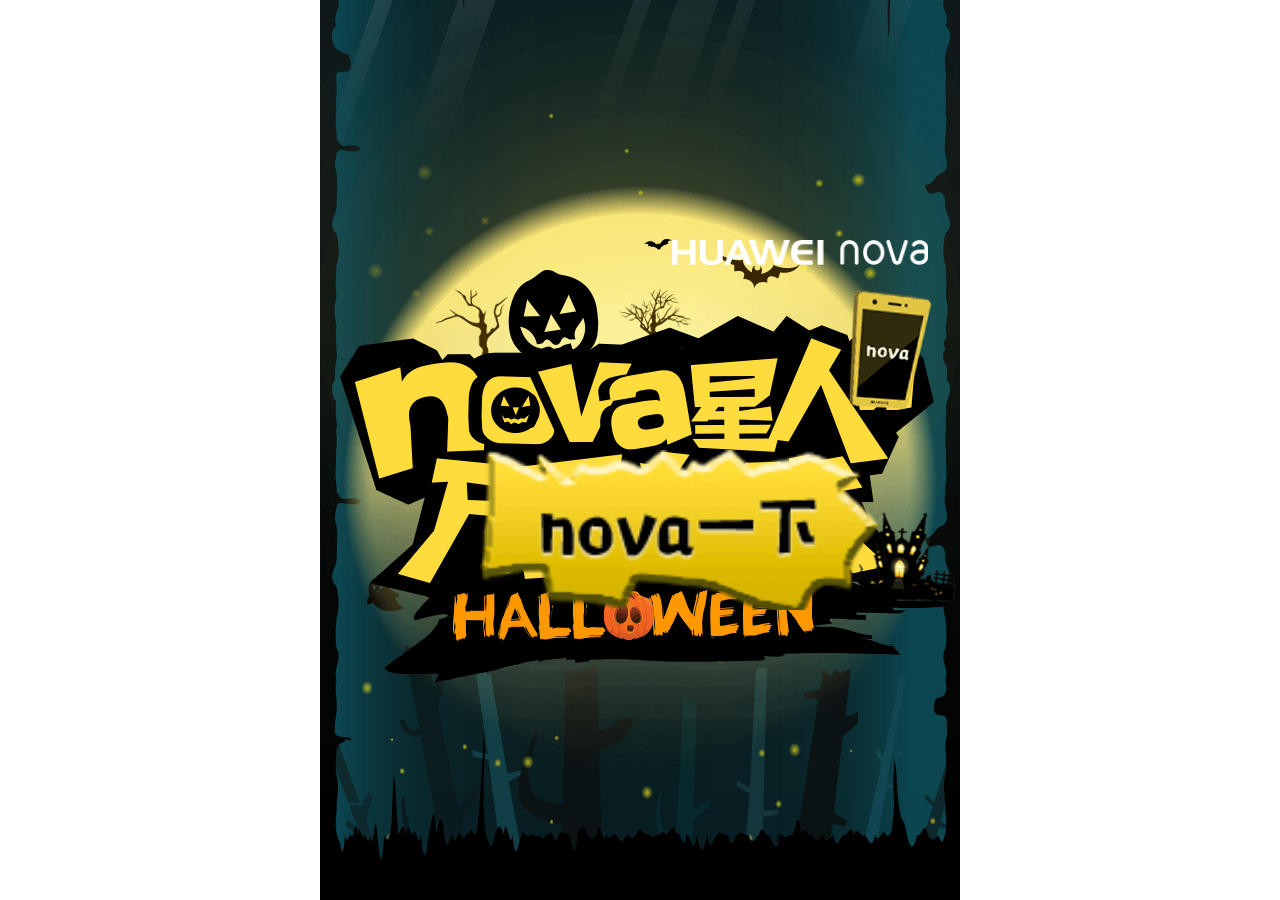
<file: index.html>
<!doctype html>
<html>
<head>
	<meta http-equiv="Content-Type" content="text/html; charset=utf-8" /> 
	<title>万圣节</title>
	<meta name="apple-touch-fullscreen" content="YES">
	<meta name="format-detection" content="telephone=no">
	<meta name="apple-mobile-web-app-capable" content="yes">
	<meta name="apple-mobile-web-app-status-bar-style" content="black">
	<meta http-equiv="Expires" content="-1">
	<meta http-equiv="pragram" content="no-cache">
	<meta name="viewport" content="width=640, user-scalable=no, target-densitydpi=device-dpi">
	<link rel="stylesheet" type="text/css" href="css/main.css">
	<script type="text/javascript" src="js/main.js"></script>
</head>
<body>
<div class="bg">
	<img src="images/logo.png" class="logo">
	<div class="index-img">
		<a href="javascript:;"></a>
	</div>
	<!--弹层-->
	<div class="tan-Box">
		<a href="photo.html"><img src="images/see.png"></a>
	</div>
</div>
<script src="js/jquery-1.10.2.js"></script>
<script>
	$(function(){
		$(".index-img a").hover(function(){
			$(".tan-Box").show();
			$(".index-img").hide();
		});
	})
</script>
</body>
</html>
</file>
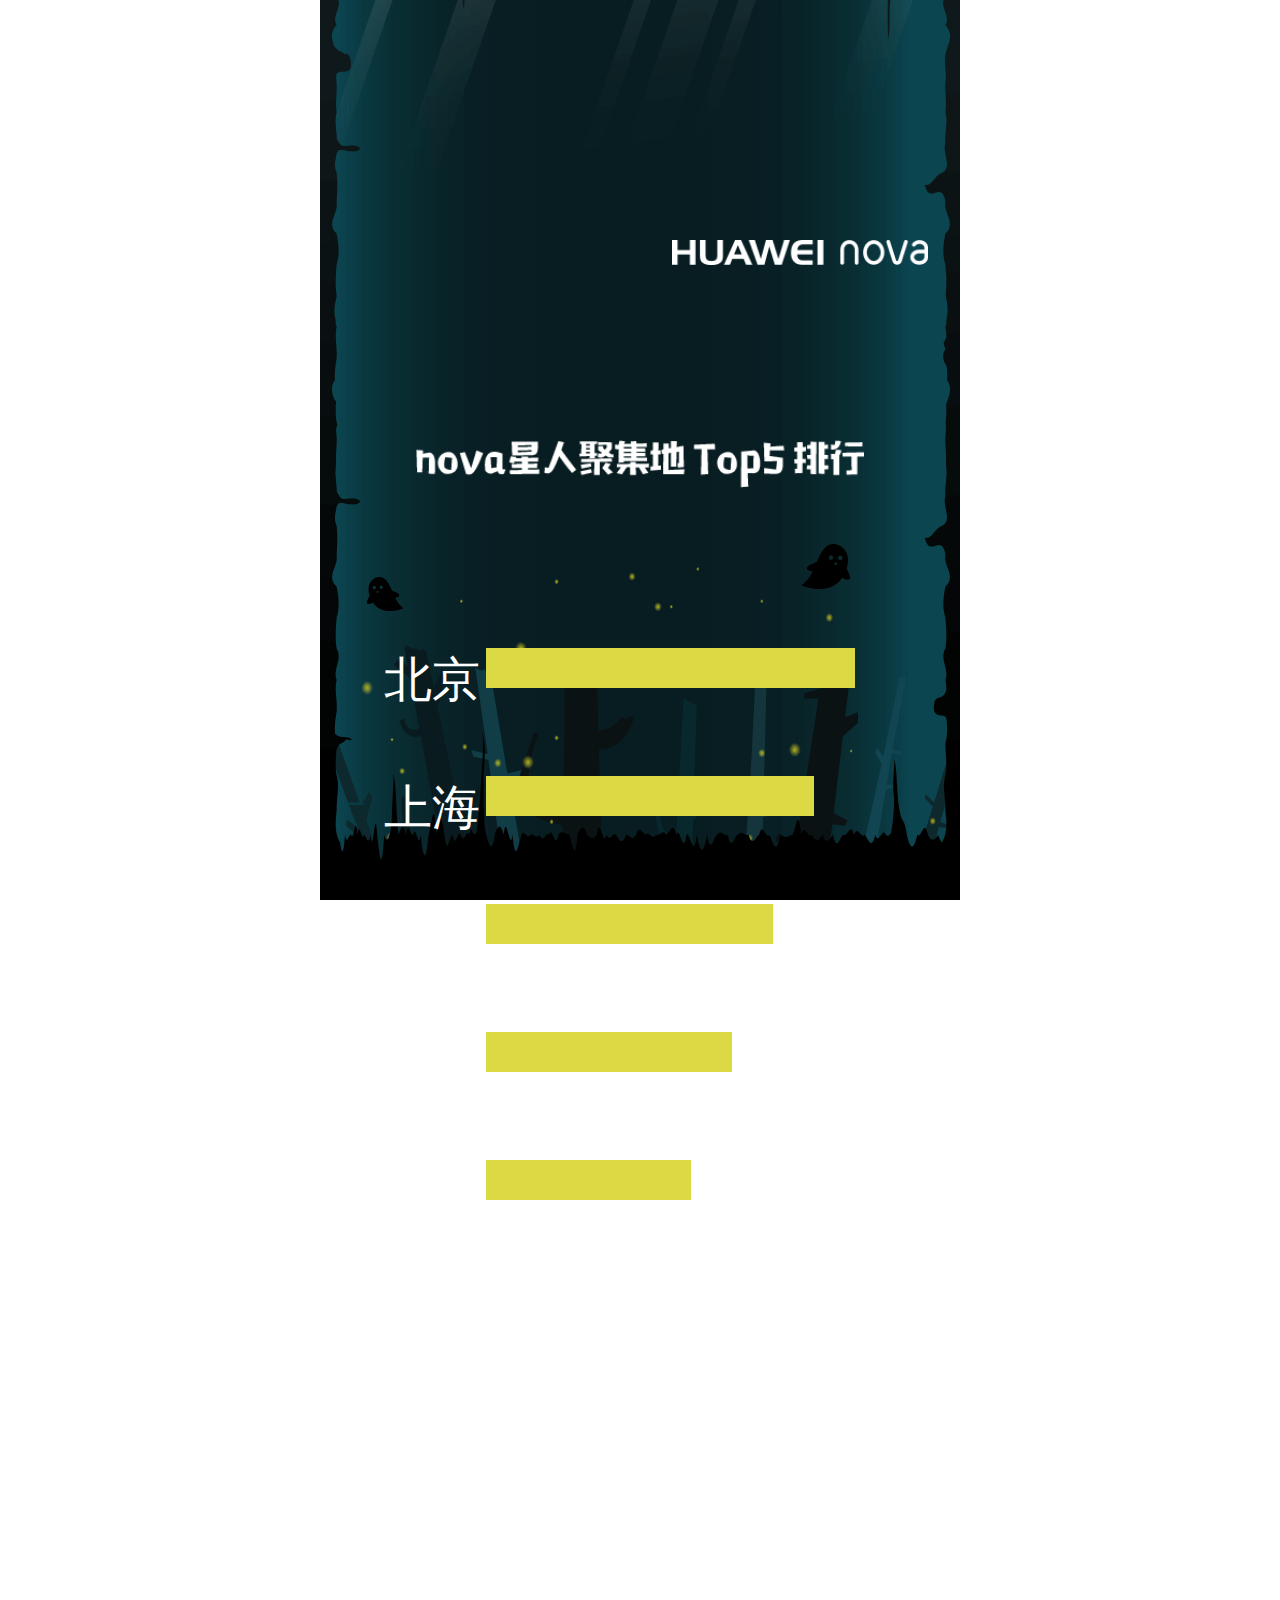
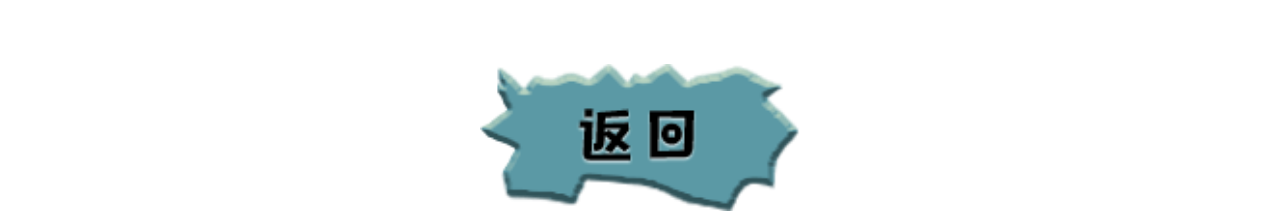
<file: histogram.html>
<!doctype html>
<html>
<head>
	<meta http-equiv="Content-Type" content="text/html; charset=utf-8" /> 
	<title>万圣节</title>
	<meta name="apple-touch-fullscreen" content="YES">
	<meta name="format-detection" content="telephone=no">
	<meta name="apple-mobile-web-app-capable" content="yes">
	<meta name="apple-mobile-web-app-status-bar-style" content="black">
	<meta http-equiv="Expires" content="-1">
	<meta http-equiv="pragram" content="no-cache">
	<meta name="viewport" content="width=640, user-scalable=no, target-densitydpi=device-dpi">
	<link rel="stylesheet" type="text/css" href="css/main.css">
	<script type="text/javascript" src="js/main.js"></script>
</head>
<body>
<div class="bg">
	<img src="images/logo.png" class="logo">
	<div class="histogram">
		<img src="images/top.png" class="top">
		<div class="Ranking">
			<span>北京</span>
			<!--进度条-->
			<div class="Progress">
				<div><p class="pro1"></p></div>
			</div>
		</div>
		<div class="Ranking">
			<span>上海</span>
			<!--进度条-->
			<div class="Progress">
				<div><p class="pro2"></p></div>
			</div>
		</div>
		<div class="Ranking">
			<span>深圳</span>
			<!--进度条-->
			<div class="Progress">
				<div><p class="pro3"></p></div>
			</div>
		</div>
		<div class="Ranking">
			<span>广州</span>
			<!--进度条-->
			<div class="Progress">
				<div><p class="pro4"></p></div>
			</div>
		</div>
		<div class="Ranking">
			<span>杭州</span>
			<!--进度条-->
			<div class="Progress">
				<div><p class="pro5"></p></div>
			</div>
		</div>
		<p class="word"> 如果你的城市不在这里   很可能城市的磁场不够强噢<br/>
			快快发动朋友们一起加油吧</p>
		<a href="photo.html" class="back"></a>
	</div>
</div>
</body>
</html>
</file>
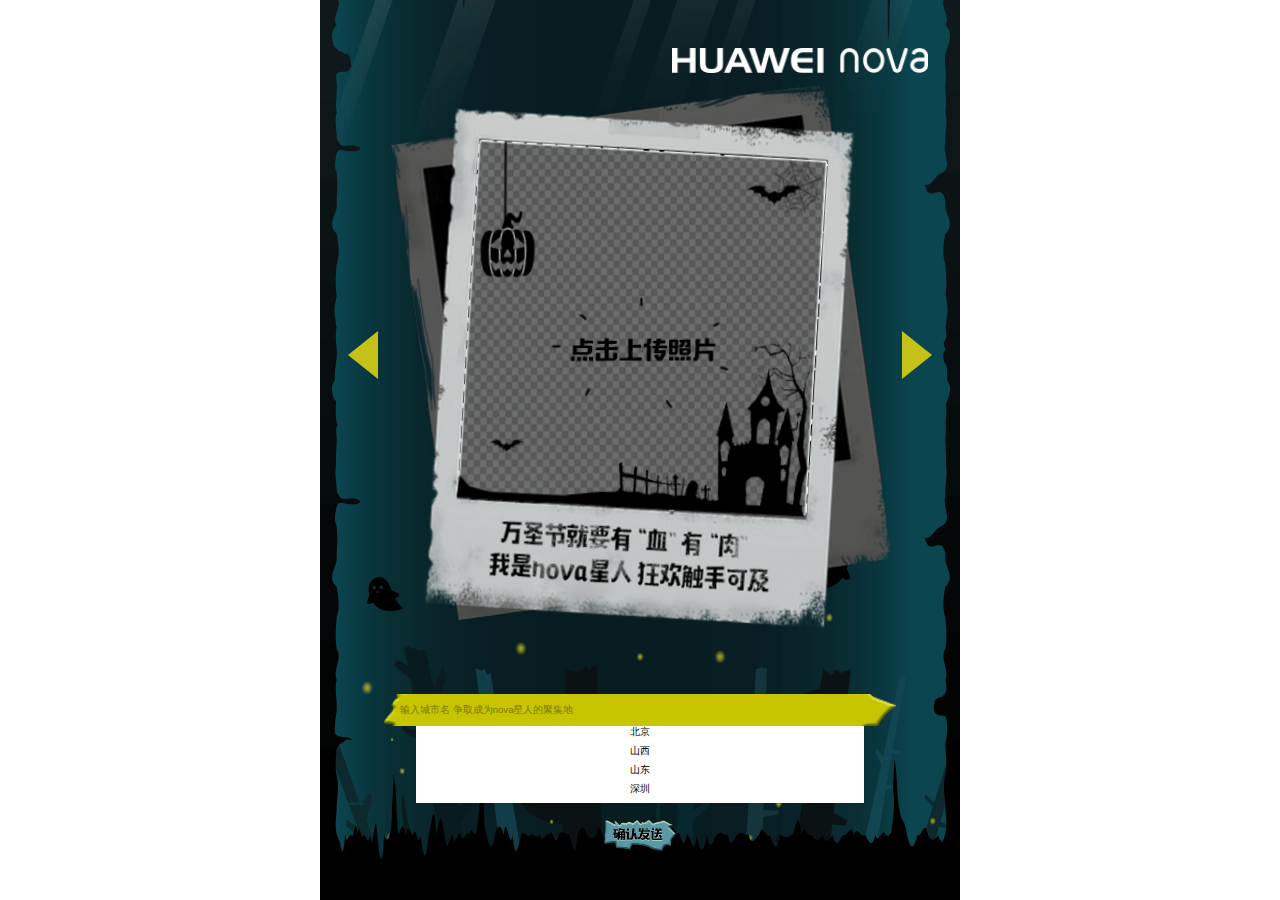
<file: photo.html>
<!doctype html>
<html>
<head>
	<meta http-equiv="Content-Type" content="text/html; charset=utf-8" /> 
	<title>万圣节</title>
	<meta name="apple-touch-fullscreen" content="YES">
	<meta name="format-detection" content="telephone=no">
	<meta name="apple-mobile-web-app-capable" content="yes">
	<meta name="apple-mobile-web-app-status-bar-style" content="black">
	<meta http-equiv="Expires" content="-1">
	<meta http-equiv="pragram" content="no-cache">
	<meta name="viewport" content="width=640, user-scalable=no, target-densitydpi=device-dpi">
	<link rel="stylesheet" type="text/css" href="css/main.css">
</head>
<body>
<div class="bg">
	<img src="images/logo.png" class="logo">
	<div class="photo">
		<div class="canvas">
			<div class="canvasOuter hide">
				<canvas id="canvas" style="transform: rotate(3.5deg); ">
					
				</canvas>
				<canvas id="canvas2" style="display:none"></canvas>
				<div id="btn-djsczp" class="hide">
					<img src="./images/btn-djsczp.png" width="100%" alt="">
				</div>
				<div id="btn-pre" class="hide"></div>
				<div id="btn-next" class="hide"></div>
				<div class="hideInputFile">
					<input id="inputFile" type="file">
				</div>
			</div>
		</div>
		<input type="text" class="write" placeholder="输入城市名 争取成为nova星人的聚集地" id="city">
		<ul class="cityName">
			<li>北京</li>
			<li>山西</li>
			<li>山东</li>
			<li>深圳</li>

		</ul>
		<div class="sure-btnDiv"><a href="javascript:;" class="sure-btn"></a></div>
	</div>
	<!--输入城市后-->
	<div class="message">
		<div class="canvas">
			<canvas></canvas>
		</div>
		<img src="images/word.png">
		<a href="histogram.html" class="topR-btn"></a>
		<a href="photoWall.html" class="pw-btn"></a>
	</div>
</div>
<!--弹层-->
<div class="Winning">
	<div class="Winning-mes">
		<div class="Winning-mesImg">
			<img src="images/win-mes.png" class="win-mes">
			<p>兑换码:11222222</p>
			<a href="javascript:;" ><img src="images/close.png" class="close"></a>

		</div>
	</div>
	<div class="tip">恭喜获得0.2元友宝代金券，<br/>
		赶紧保存下来去友宝机器上使用吧 ！</div>
</div>

<script src="./js/touch.min.js"></script>
<script src="js/jquery-1.10.2.js"></script>
<script type="text/javascript" src="js/photo.js"></script>
<script type="text/javascript">
	$(function(){
		$("#city").keyup(function(){
			$(".cityName li")
					.hide()
					.filter(":contains('"+( $(this).val() )+"')")
					.show();
		});
		$(".sure-btnDiv").show();
		$(".close").click(function(){
			$(".Winning").hide();
			$(".message").show();
		});
		$(".sure-btn").click(function(){
			$(".photo").hide();
			$(".Winning").show();
		})
	})
</script>
</body>
</html>
</file>
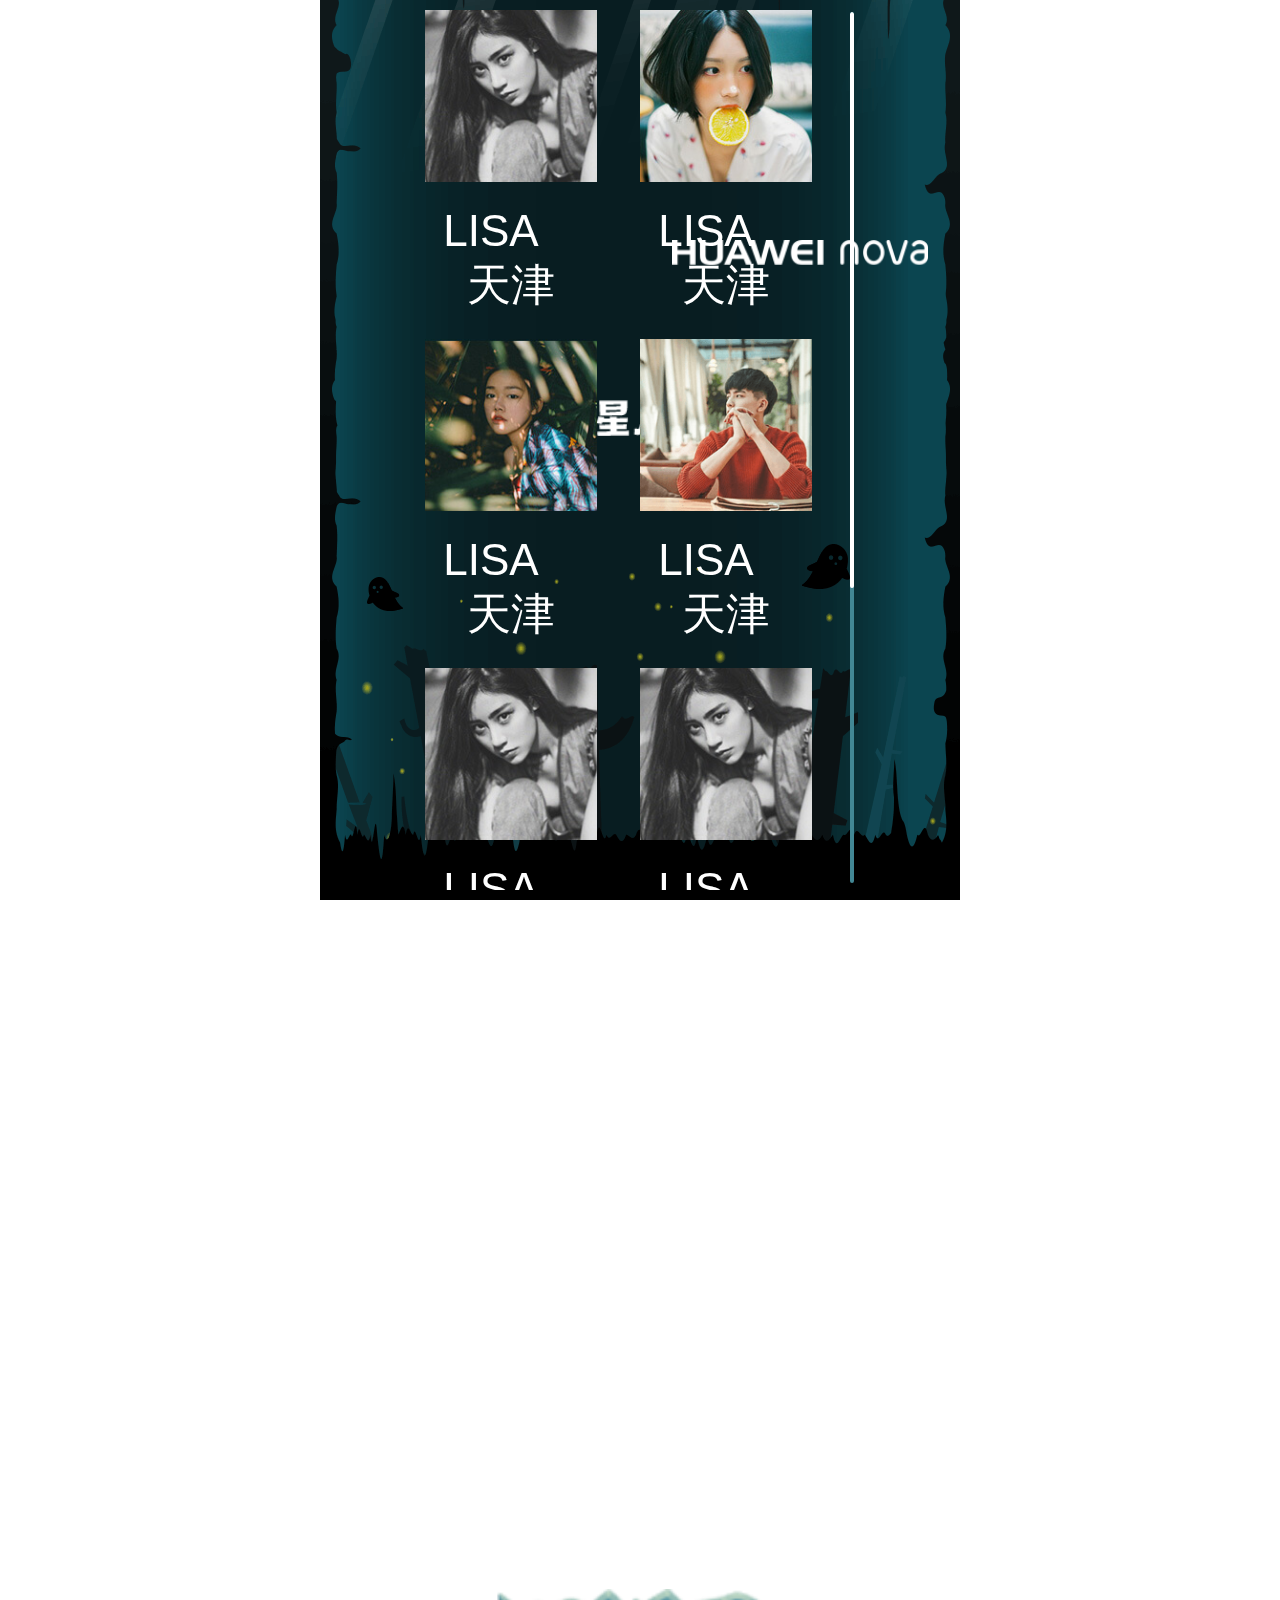
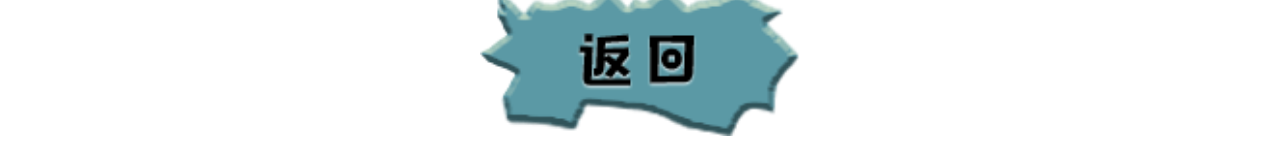
<file: photoWall.html>
<!DOCTYPE HTML>
<html>
<head>
	<meta charset="UTF-8">
	<meta name="viewport" content="width=device-width, height=device-height, user-scalable=no, initial-scale=1, minimum-scale=1, maximum-scale=1" />
	<meta name="apple-touch-fullscreen" content="YES">
	<meta name="format-detection" content="telephone=no">
	<meta name="apple-mobile-web-app-capable" content="yes">
	<meta name="apple-mobile-web-app-status-bar-style" content="black">
	<meta http-equiv="Expires" content="-1">
	<meta http-equiv="pragram" content="no-cache">
	<meta name="viewport" content="width=640, user-scalable=no, target-densitydpi=device-dpi">
	<title></title>
	<link rel="stylesheet" type="text/css" href="css/scrollbar.css">
	<link rel="stylesheet" type="text/css" href="css/main.css">
</head>
<body>
<div class="bg tcbox">
	<img src="images/logo.png" class="logo">
	<div class="photoWall">
		<img src="images/pho-tit.png" class="top">
		<div  class="photoWallImg ">
			<div id="tc-wrapper1">
				<div  id="content" class="num-list">
					<div style="height:1000px">
						<div class="img">
						<img src="images/img_03.jpg">
						<p><span>LISA</span><span>天津</span></p>
					</div>
					<div class="img">
						<img src="images/img_05.jpg">
						<p><span>LISA</span><span>天津</span></p>
					</div>
					<div class="img">
						<img src="images/img_09.jpg">
						<p><span>LISA</span><span>天津</span></p>
					</div>
					<div class="img">
						<img src="images/img_11.png">
						<p><span>LISA</span><span>天津</span></p>
					</div>
					<div class="img">
						<img src="images/img_03.jpg">
						<p><span>LISA</span><span>天津</span></p>
					</div>
					<div class="img">
						<img src="images/img_03.jpg">
						<p><span>LISA</span><span>天津</span></p>
					</div>
					<div class="img">
						<img src="images/img_03.jpg">
						<p><span>LISA</span><span>天津</span></p>
					</div>
					<div class="img">
						<img src="images/img_03.jpg">
						<p><span>LISA</span><span>天津</span></p>
					</div>
					</div>
				</div>
			</div>
		</div>
		<a href="photo.html" class="back"></a>
	</div>
</div>

<script type="text/javascript" src="js/iScroll.js"></script>
<script type="text/javascript" src="js/main.js"></script>
<script type="text/javascript">

	var myScroll1,myScroll2;
	function loaded() {
		myScroll1 = new iScroll('tc-wrapper1', {
			scrollbarClass: 'myScrollbar' ,
			hScrollbar:false,
			vScroll:true,
			hideScrollbar: false //是否隐藏滚动条
		});
		myScroll2 = new iScroll('tc-wrapper2', {
			scrollbarClass: 'myScrollbar' ,
			hScrollbar:false,
			vScroll:true,
			hideScrollbar: false //是否隐藏滚动条
		});
	}
	document.addEventListener('touchmove', function (e) { e.preventDefault(); }, false);
	document.addEventListener('DOMContentLoaded', loaded, false);
	/*显示弹层层调用show方法时重新调用new iScroll()*/
</script>
</body>
</html>
</file>
<file: css/scrollbar.css>
@charset "utf-8";
/* CSS Document */


/**
 *
 * Horizontal Scrollbar
 *
 */
.myScrollbarH {
    position:absolute;
    z-index:100;
    height:8px;
    bottom:1px;
    left:2px;
    right:7px
}

.myScrollbarH > div {
    position:absolute;
    z-index:100;
    height:100%;

    /* The following is probably what you want to customize */
    background-image:-webkit-gradient(linear, 0 0, 100% 0, from(#a00), to(#f00));
    background-image:-moz-linear-gradient(top, #f00, #900);
    background-image:-o-linear-gradient(top, #f00, #900);

    border:1px solid #900;
    -webkit-background-clip:padding-box;
    -moz-background-clip:padding-box;
    -o-background-clip:padding-box;
    background-clip:padding-box;

    -webkit-box-sizing:border-box;
    -moz-box-sizing:border-box;
    -o-box-sizing:border-box;
    box-sizing:border-box;

    -webkit-border-radius:4px;
    -moz-border-radius:4px;
    -o-border-radius:4px;
    border-radius:4px;

    -webkit-box-shadow:inset 1px 1px 0 rgba(255,255,255,0.5);
    -moz-box-shadow:inset 1px 1px 0 rgba(255,255,255,0.5);
    -o-box-shadow:inset 1px 1px 0 rgba(255,255,255,0.5);
    box-shadow:inset 1px 1px 0 rgba(255,255,255,0.5);
}


/**
 *
 * Vertical Scrollbar
 *
 */
.myScrollbarV {
    position:absolute;
    z-index:100;
    width:4px;bottom:7px;top:2px;right:1px;
    background-color:#428794;
    border-radius:4px;
}

.myScrollbarV > div {
    position:absolute;
    z-index:100;
    width:100%;

    /*!* The following is probably what you want to customize *!*/
    /*background:-webkit-gradient(linear, 0 0, 100% 0, from(#fff), to(#fff));*/
    /*background-image:-moz-linear-gradient(top, #fff, #fff);*/
    /*background-image:-o-linear-gradient(top, #fff, #fff);*/
    background: #fff;

    /*border:1px solid #ff6200;*/

    -webkit-background-clip:padding-box;
    -moz-background-clip:padding-box;
    -o-background-clip:padding-box;
    background-clip:padding-box;

    -webkit-box-sizing:border-box;
    -moz-box-sizing:border-box;
    -o-box-sizing:border-box;
    box-sizing:border-box;

    -webkit-border-radius:4px;
    -moz-border-radius:4px;
    -o-border-radius:4px;
    border-radius:4px;

    /*-webkit-box-shadow:inset 1px 1px 0 rgba(255,255,255,0.5);*/
    /*-moz-box-shadow:inset 1px 1px 0 rgba(255,255,255,0.5);*/
    /*-o-box-shadow:inset 1px 1px 0 rgba(255,255,255,0.5);*/
    /*box-shadow:inset 1px 1px 0 rgba(255,255,255,0.5);*/
}
</file>
<file: css/main.css>
@charset "utf-8";
/*reset css*/

html,body{
    width: 640px;
    max-width: 640px;
    min-width: 640px;
    margin: 0 auto;
    height: 100%;
}
*{margin:0;padding:0;}
input,button,select,textarea{outline:none;}
li{list-style:none;}
img{border:none;}
textarea{resize:none;}
body{color:#666;background:#fff;word-wrap:break-word;font-family:"Microsoft YaHei",Arial;font-size: 62.5%;}
body,input,textarea{font-size:12px;font-family:"Microsoft YaHei",Arial;}
.clearfix:after,.wrap:after{/*clearfix*/content:"";display:block;height:0;clear:both;visibility:hidden;}
input::-webkit-input-placeholder
{
    color:#7a7808;
    background-color: transparent;
}
select{appearance:none;-moz-appearance:none;-webkit-appearance:none;background-color: transparent;}
.bg{
    background:url("../images/bg.png") no-repeat center bottom;
    background-size: 100%;
    width:100%;
    height:100%;
    position: relative;
}
.logo{
    position: absolute;
    display: block;
    width: 40%;
    z-index: 9999;
    top:  3rem;
    right: 5%;
}
.index-img{
    background: url("../images/index.png") no-repeat center top;
    background-size: 100%;
    width:100%;
    position: relative;
    height:90%;
    /*display:none;*/

}
.index-img a{
    display: block;
    width:5rem;
    background: url("../images/index-btn.png") no-repeat;
    background-size: 100%;
    height: 2rem;
    bottom:2.5rem;
    left: 50%;
    position: absolute;
    margin-left: -2rem;
}
.tan-Box{
    background: url("../images/index-tan.png") no-repeat center top;
    background-size: 100%;
    height:100%;
    width:100%;
    position:relative;
    display:none;
}
.tan-Box a{
    display: block;
    width:3rem;
    top: 62%;
    margin-left: -1rem;
    position: absolute;
    left: 50%;
}
.tan-Box img{
    display: block;
    width:100%;
}
/*排行榜*/
.histogram{
    padding:5.5rem 0 0;
    width: 100%;
    box-sizing: border-box;
}
.histogram .top{
    display: block;
    width:70%;
    margin: 0 auto 2rem;
}
.Ranking{
    margin: 0.8rem 10% 0;
    overflow: hidden;
}
.Ranking span{
    display: inline-block;
    width: 20%;
    font-size: 0.6rem;
    float: left;
    color: #fff;
}
.Ranking .Progress{
    width:80%;
    float: left;
    height:0.5rem;
}
.Ranking .Progress div{
    width:100%;
}
.Ranking .Progress div p{
    height:0.5rem;
}
.Ranking .Progress div p.pro1{
    background: #dbd944;
    width: 90%;
}
.Ranking .Progress div p.pro2 {
    background: #dbd944;
    width: 80%;
}
.Ranking .Progress div p.pro3 {
    background: #dbd944;
    width: 70%;
}
.Ranking .Progress div p.pro4 {
    background: #dbd944;
    width: 60%;
}
.Ranking .Progress div p.pro5 {
    background: #dbd944;
    width: 50%;
}
.histogram .word{
    font-size: .65rem;
    text-align: center;
    line-height: 1rem;
    margin-top: 1.5rem;
    color: #fff;
}
.back{
    display: block;
    background: url("../images/back.png") no-repeat;
    width:4rem;
    height:2rem;
    background-size: 100%;
    margin: 1rem auto 0;
    clear: both;
}
/*照片墙*/
.photoWall{
    padding: 5rem 0 0;
    width: 100%;
    box-sizing: border-box;
    overflow: hidden;
}

.photoWall .top{
    display: block;
    width:45%;
    margin: 0 auto 1rem;
}
.photoWallImg {
    width:80%;
    box-sizing: border-box;
    height: 12.6rem;
    position: absolute;
    left:50%;
    top: 50%;
    margin-left: -40%;
    margin-top: -5.5rem;
}
.photoWallImg  .img{
    width:40%;
    margin-right: 10%;
    float: left;
}
.photoWallImg  .img img{
    display: block;
    width:100%;
}
.photoWallImg  .img p{
    font-size: 0.55rem;
    padding: 0.3rem 0;
    text-align: center;
    color: #fff;
}
.photoWallImg  .img p span:first-child{
    margin-right: 0.5rem;
}
.message{

}
#right{
    width: .3rem;
    height: 100%;
    background: #428794;
    position: absolute;
    right: 0;
    top: 0;
    border-radius: 1rem;
}
#right #bar{
    border-radius: 50%;
    width: 0.5rem;
    height:0.5rem;
    background: #fff;
    position: absolute;
    left: -0.1rem;
    top: 0;
}
#left{
    width: 100%;
    height: 100%;
    position: absolute;
    left: 0;
    top: 0;
    overflow: hidden;
}
#content{
    position: absolute;
    left: 0;
    top: 0;
}
.photoWall .back{
  margin-top: 14.4rem;
}
/*照片*/
.write{
    border: none;
    background: url("../images/btn.png") no-repeat center;
    background-size: 100%;
    width: 80%;
    height:2rem;
    margin:4rem auto 0;
    display: block;
    color: #7a7808;
    font-size: .6rem;
    padding-left: 1rem;
    background-color: transparent;
    box-sizing: border-box;
}
.sure-btnDiv{
    display: none;
    display: block;
    position: absolute;
    left: 50%;
    margin-left: -2.25rem;
    bottom: 2rem;
}
.sure-btn{
    background: url("../images/sure.png") no-repeat;
    width:4.5rem;
    height:3rem;
    display: block;
    margin: 1rem auto 0;
    background-size: 100%;
}
.message{
    display:none;
}
.message img{
    display: block;
    width:70%;
    margin: 3rem auto 0;
}
.message a{
    background-repeat: no-repeat;
    background-size: 100%;
    width:56%;
    height:2rem;
    display: block;
    margin:0 auto;
}
.message .topR-btn{
background-image: url("../images/top-btn.png");
    margin-top: 0.8rem;
}
.message .pw-btn{
    background-image: url("../images/sure-btn.png");
    margin-top: 0.1rem;
}
/*检索城市*/
.cityName{
    background: #fff;
    width:70%;
    margin: 0 auto;
    text-align: center;
}
.cityName li{
    display: block;
    height:1.2rem;
    color: #000;
    font-size: 0.6rem;
    text-align: 1.2rem;
    /*display: none;*/
}
.Winning{
background-size: 100%;
background:url("../images/Winning_02.png") no-repeat center bottom;
    position: fixed;
    left:0;
    top:0;
    width:100%;
    height:100%;
    display: none;
}

.Winning-mes{
    position: absolute;
    top:40%;
    left:25%;
    width:50%;
}
.Winning-mesImg{
    position: relative;
}
.Winning-mesImg p{
    font-size: .4rem;
    color: #fff;
    position: absolute;
    bottom: -3.2rem;
    left: 2.4rem;
}
.Winning-mesImg .win-mes{
    display: block;
    width:100%;
    position: absolute;

}
.Winning .tip{
    color: #fff;
    text-align: center;
    font-size: 0.6rem;
    margin-top: 16.5rem;
    line-height: 1rem;
}
.canvas{
    width:80%;
    margin: 0 auto 0;
    padding-top: 5rem;
}
canvas{
    display: block;
    width: 100%;
}
.close{
    position: absolute;
    right:0;
    top:-0.5rem;
    z-index: 22;
    right: -0.6rem;
    top: -0.7rem;
}
#tc-wrapper1{ height:11rem; position: relative;width:84%;margin:0 auto; }



.canvasOuter{
    position: relative;
    background-image: url(../images/outer-bg.png);
    background-size: 100% auto;
    background-repeat: no-repeat;
}
.canvasOuter.hide{
    background-image: none;
}
#canvas{
    background: transparent;
    width: 80%;
    margin-left: 10%;
    padding-top: 3em;
    padding-bottom: 1em;
}
#btn-pre.hide,#btn-next.hide{
    opacity: 0;
}
#btn-pre,#btn-next{
    position: absolute;
    top:0;
    width: 3.5em;
    height: 100%;
    transition: 1s;
}
#btn-pre{
    right: 100%;
}
#btn-next{
    left: 100%;
}
#btn-pre:after,#btn-next:after{
    content: " ";
    position: absolute;
    top: 50%;
    left: 50%;
    transform: translate(-50%,-50%);
    width: 0;
    height: 0;
}
#btn-pre:after{
    border-top: 2em solid transparent;
    border-right: 2.5em solid #c4c218;
    border-bottom: 2em solid transparent;
}
#btn-next:after{
    border-top: 2em solid transparent;
    border-left: 2.5em solid #c4c218;
    border-bottom: 2em solid transparent;
}
#btn-djsczp{
    position: absolute;
    width: 35%;
    left: 50%;
    transform: translate(-50%,-50%);
    top: 50%;
    transition: 1s;
}
#btn-djsczp.hide{
    opacity: 0;
}
#hide{
    opacity: 0;
    display: none;
}
.hideInputFile{
    opacity: 0;
    display: none;
}
</file>
